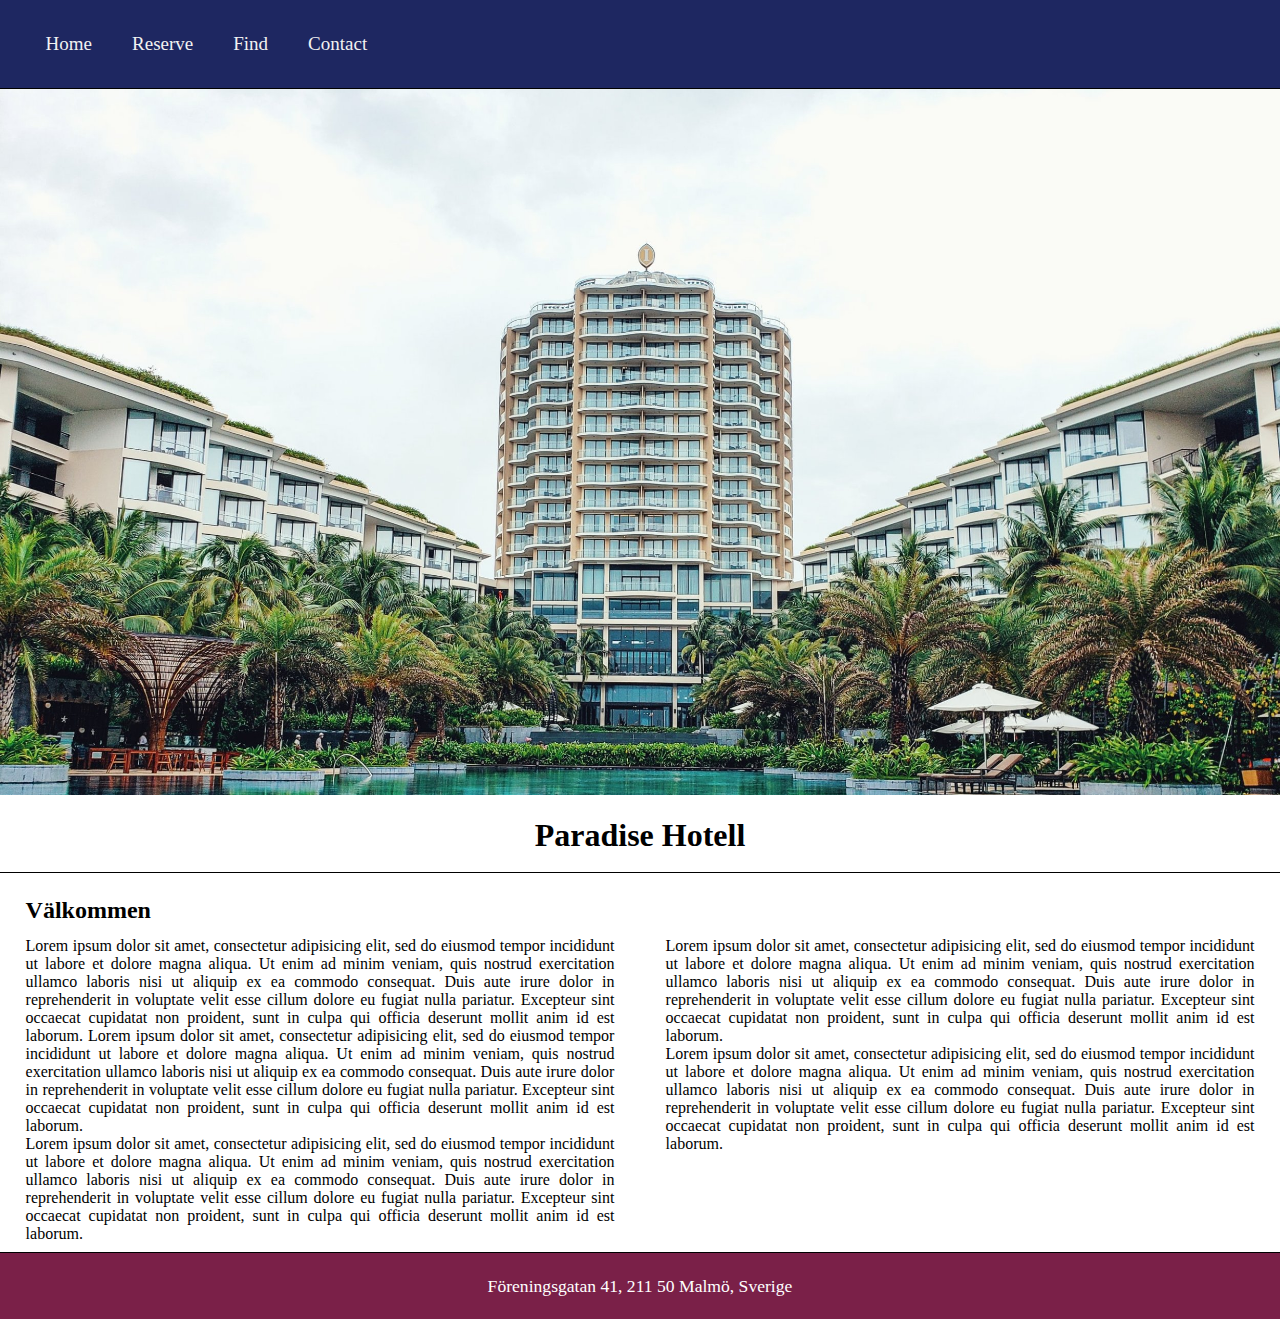
<file: index.html>
<!DOCTYPE html>
<html lang="zxx" dir="ltr">

<head>
  <meta name="description" content="Welcome to Paradise Hotell">
  <meta name="viewport" content="width=device-width, initial-scale=1">
  <meta charset="utf-8">
  <title>Paradise Hotell</title>
  <link rel="stylesheet" href="styles.css">
  <link rel="stylesheet" href="https://cdnjs.cloudflare.com/ajax/libs/font-awesome/4.7.0/css/font-awesome.min.css">
</head>

<body>
  <header>
    <nav class="topnav" id="myTopnav">
      <a href="index.html">Home</a>
      <a href="boka.html">Reserve</a>
      <a href="hitta.html">Find</a>
      <a href="contact.html">Contact</a>
      <a href="javascript:void(0);" class="icon" onclick="myFunction()">
        <i class="fa fa-bars"></i>
      </a>
    </nav>
    <img class="hotell" src="hotel.jpg" alt="">
  </header>

  <main>
    <h1>Paradise Hotell</h1>
    <h2>Välkommen</h2>
    <section class="top">
      <article class="article left">
        <p>Lorem ipsum dolor sit amet, consectetur adipisicing elit, sed do eiusmod tempor incididunt ut labore et dolore magna aliqua. Ut enim ad minim veniam, quis nostrud exercitation ullamco laboris nisi ut aliquip ex ea commodo consequat. Duis
          aute
          irure dolor in reprehenderit in voluptate velit esse cillum dolore eu fugiat nulla pariatur. Excepteur sint occaecat cupidatat non proident, sunt in culpa qui officia deserunt mollit anim id est laborum.
          Lorem ipsum dolor sit amet, consectetur adipisicing elit, sed do eiusmod tempor incididunt ut labore et dolore magna aliqua. Ut enim ad minim veniam, quis nostrud exercitation ullamco laboris nisi ut aliquip ex ea commodo consequat. Duis
          aute irure dolor in reprehenderit in voluptate velit esse cillum dolore eu fugiat nulla pariatur. Excepteur sint occaecat cupidatat non proident, sunt in culpa qui officia deserunt mollit anim id est laborum.</p>
        <p>Lorem ipsum dolor sit amet, consectetur adipisicing elit, sed do eiusmod tempor incididunt ut labore et dolore magna aliqua. Ut enim ad minim veniam, quis nostrud exercitation ullamco laboris nisi ut aliquip ex ea commodo consequat. Duis
          aute irure dolor in reprehenderit in voluptate velit esse cillum dolore eu fugiat nulla pariatur. Excepteur sint occaecat cupidatat non proident, sunt in culpa qui officia deserunt mollit anim id est laborum.</p>
      </article>
      <article class="article right">
        <p>Lorem ipsum dolor sit amet, consectetur adipisicing elit, sed do eiusmod tempor incididunt ut labore et dolore magna aliqua. Ut enim ad minim veniam, quis nostrud exercitation ullamco laboris nisi ut aliquip ex ea commodo consequat. Duis
          aute
          irure dolor in reprehenderit in voluptate velit esse cillum dolore eu fugiat nulla pariatur. Excepteur sint occaecat cupidatat non proident, sunt in culpa qui officia deserunt mollit anim id est laborum.</p>
        <p>Lorem ipsum dolor sit amet, consectetur adipisicing elit, sed do eiusmod tempor incididunt ut labore et dolore magna aliqua. Ut enim ad minim veniam, quis nostrud exercitation ullamco laboris nisi ut aliquip ex ea commodo consequat. Duis
          aute irure dolor in reprehenderit in voluptate velit esse cillum dolore eu fugiat nulla pariatur. Excepteur sint occaecat cupidatat non proident, sunt in culpa qui officia deserunt mollit anim id est laborum.</p>

      </article>
    </section>

  </main>

  <footer>
    Föreningsgatan 41, 211 50 Malmö, Sverige
  </footer>
  <script src="script-nav.js"></script>

</body>

</html>
</file>
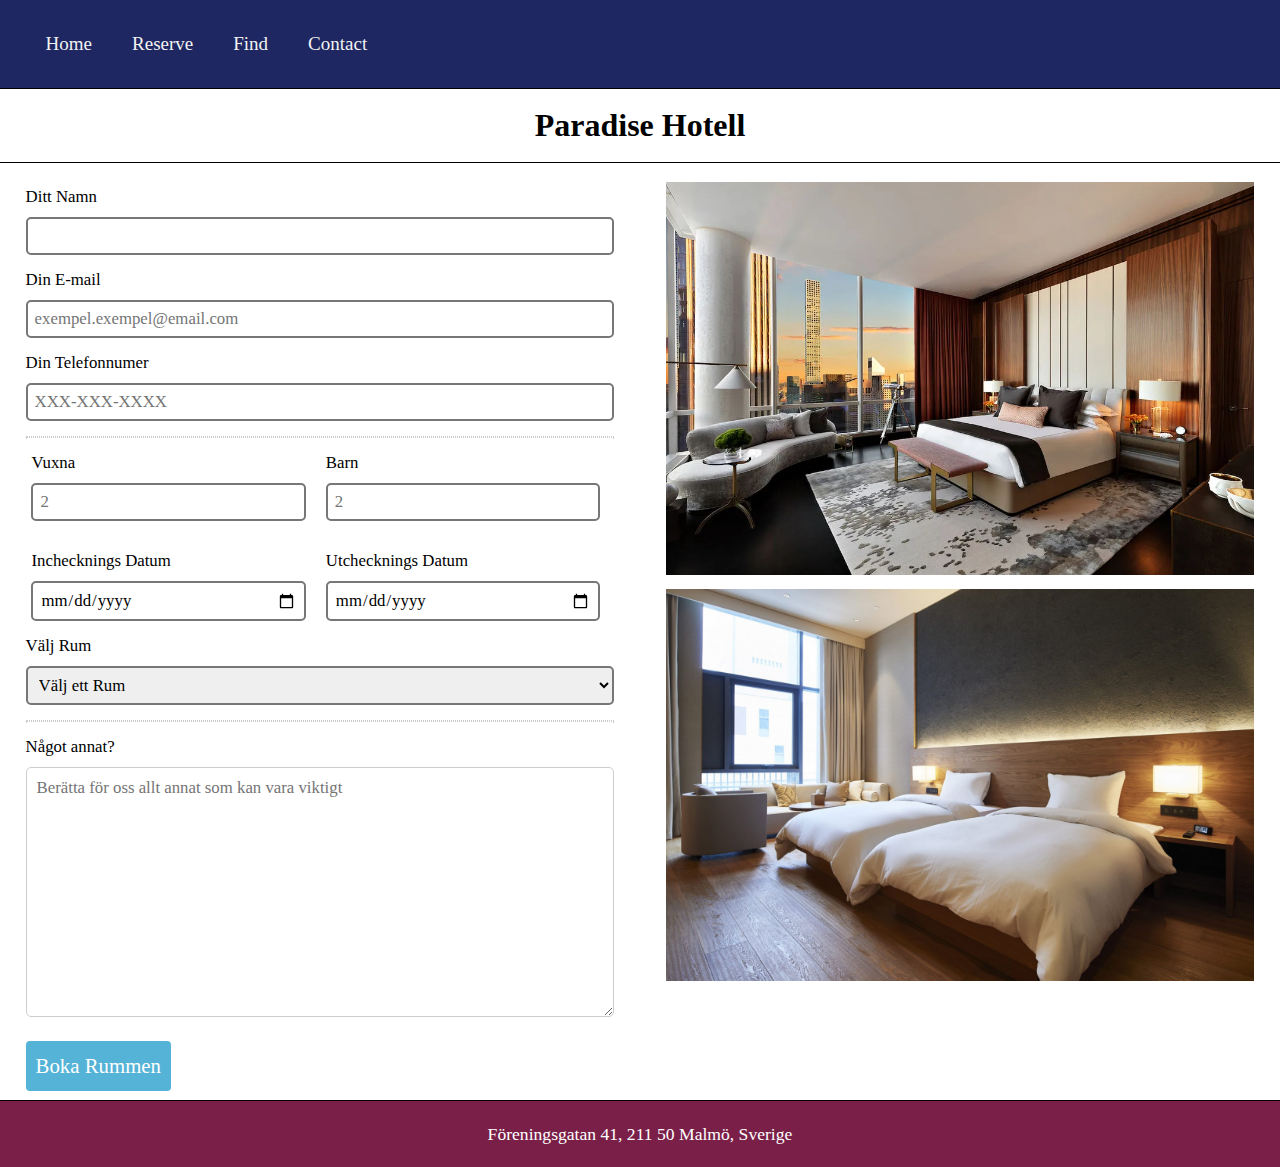
<file: boka.html>
<!DOCTYPE html>
<html lang="zxx" dir="ltr">

<head>
  <meta name="description" content="Welcome to Paradise Hotell">
  <meta name="viewport" content="width=device-width, initial-scale=1">
  <meta charset="utf-8">
  <title>Paradise Hotell</title>
  <link rel="stylesheet" href="styles.css">
  <link rel="stylesheet" href="https://cdnjs.cloudflare.com/ajax/libs/font-awesome/4.7.0/css/font-awesome.min.css">
</head>

<body>
  <header>
    <nav class="topnav" id="myTopnav">
      <a href="index.html">Home</a>
      <a href="boka.html">Reserve</a>
      <a href="hitta.html">Find</a>
      <a href="contact.html">Contact</a>
      <a href="javascript:void(0);" class="icon" onclick="myFunction()">
        <i class="fa fa-bars"></i>
      </a>
    </nav>
  </header>

  <main>
    <h1>Paradise Hotell</h1>
    <section class="top">

      <article class="article left contact">

        <form class="" action="boka.html" method="post">
          <div class="elem-group">
            <label for="name">Ditt Namn</label>
            <input type="text" id="name" name="visitor_name" required value="">
          </div>
          <div class="elem-group">
            <label for="email">Din E-mail</label>
            <input type="email" id="email" name="visitor_email" placeholder="exempel.exempel@email.com" required value="">
          </div>
          <div class="elem-group">
            <label for="phone">Din Telefonnumer</label>
            <input type="tel" id="phone" name="visitor_phone" placeholder="XXX-XXX-XXXX" required value="">
          </div>
          <hr>
          <div class="elem-group inlined">
            <label for="adult">Vuxna</label>
            <input type="number" id="adult" name="total_adults" placeholder="2" min="1" required value="">
          </div>
          <div class="elem-group inlined">
            <label for="child">Barn</label>
            <input type="number" id="child" name="total_children" placeholder="2" min="1" required value="">
          </div>
          <div class="elem-group inlined">
            <label for="checkin-date">Inchecknings Datum</label>
            <input type="date" id="checkin-date" name="checkin" required value="">
          </div>
          <div class="elem-group inlined">
            <label for="checkout-date">Utchecknings Datum</label>
            <input type="date" id="checkout-date" name="checkout" required value="">
          </div>
          <div class="elem-group">
            <label for="room-selection">Välj Rum</label>
            <select id="room-selection" class="" name="room-preference" required>
              <option value="">Välj ett Rum</option>
              <option value="single">Singel</option>
              <option value="double">Dubbel</option>
              <option value="trple">Tredubbel</option>
              <option value="queen">Drottning</option>
              <option value="king">Kung</option>
            </select>
          </div>
          <hr>
          <div class="elem-group">
            <label for="messege">Något annat?</label>
            <textarea id="messege" name="visitor_name" placeholder="Berätta för oss allt annat som kan vara viktigt" required rows="8" cols="80"></textarea>
          </div>
          <button type="submit" name="button">Boka Rummen</button>
        </form>

      </article>

      <article class="article-right">
        <img class="hotel_room" src="hotel_room.webp" alt="hotel">
        <img class="hotel_room" src="hotelroom_2.jpeg" alt="hotel">
      </article>
    </section>

  </main>

  <footer>
    Föreningsgatan 41, 211 50 Malmö, Sverige
  </footer>

  <script src="script-nav.js"></script>
</body>


</html>
</file>
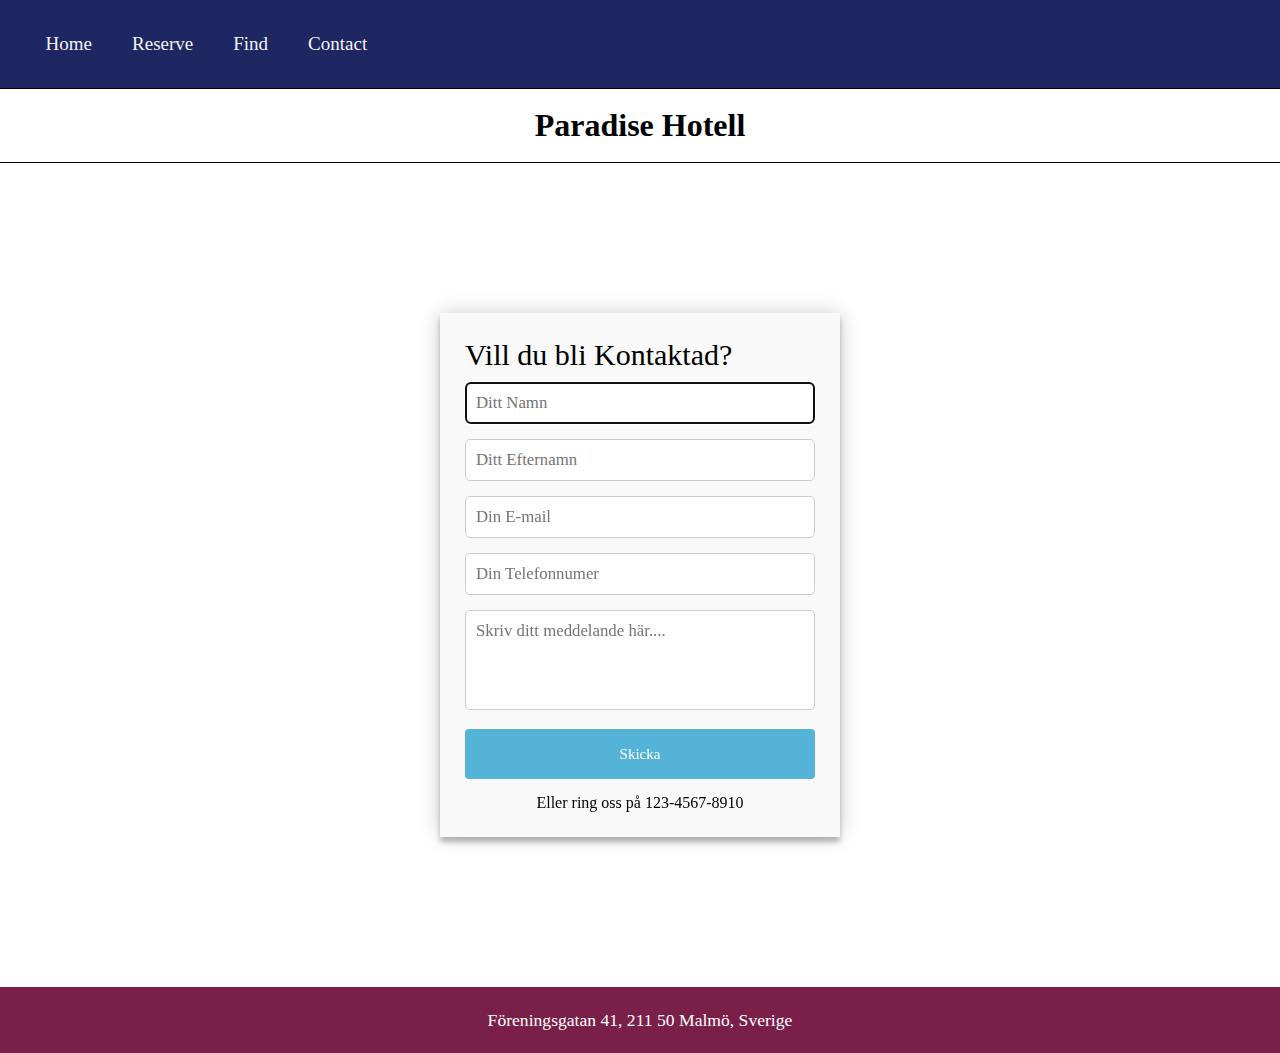
<file: contact.html>
<!DOCTYPE html>
<html lang="zxx" dir="ltr">

<head>
  <meta name="description" content="Welcome to Paradise Hotell">
  <meta name="viewport" content="width=device-width, initial-scale=1">
  <meta charset="utf-8">
  <title>Paradise Hotell</title>
  <link rel="stylesheet" href="styles.css">
  <link rel="stylesheet" href="https://cdnjs.cloudflare.com/ajax/libs/font-awesome/4.7.0/css/font-awesome.min.css">
</head>

<body>
  <header>
    <nav class="topnav" id="myTopnav">
      <a href="index.html">Home</a>
      <a href="boka.html">Reserve</a>
      <a href="hitta.html">Find</a>
      <a href="contact.html">Contact</a>
      <a href="javascript:void(0);" class="icon" onclick="myFunction()">
        <i class="fa fa-bars"></i>
      </a>
    </nav>
  </header>

  <main>
    <h1>Paradise Hotell</h1>
    <section class="top_2">
      <div class="container">
        <form id="contact" class="" action="contact.html" method="post">
          <h3>Vill du bli Kontaktad?</h3>
          <fieldset>
            <input type="text" placeholder="Ditt Namn" tabindex="1" required autofocus>
          </fieldset>
          <fieldset>
            <input type="text" placeholder="Ditt Efternamn" tabindex="2" required>
          </fieldset>
          <fieldset>
            <input type="email" placeholder="Din E-mail" tabindex="3" required>
          </fieldset>
          <fieldset>
            <input type="tel" placeholder="Din Telefonnumer" tabindex="4" required>
          </fieldset>
          <fieldset>
            <textarea placeholder="Skriv ditt meddelande här...." tabindex="5" required></textarea>
          </fieldset>
          <fieldset>
            <button name="submit" type="submit" id="contact-submit" data-submit="...Sending">Skicka</button>
          </fieldset>
          <p class="number">Eller ring oss på 123-4567-8910</p>
        </form>
      </div>
    </section>

  </main>

  <footer>
    Föreningsgatan 41, 211 50 Malmö, Sverige
  </footer>
  <script src="script-nav.js"></script>

</body>

</html>





<!-- <!DOCTYPE html>
<html lang="en" dir="ltr">

<head>
  <meta name="description" content="Welcome to Paradise Hotell">

  <meta charset="utf-8">
  <link rel="stylesheet" href="styles.css">

<body>
  <header>
    <nav>
      <a href="index.html">Home</a>
      <a href="boka.html">Reserve</a>
      <a href="hitta.html">Find</a>
      <a href="contact.html">Contact</a>
    </nav>

  </header>

  <article class="article-right-Contact">
    <p> hello there
    </p>


  </article>

  <article class="article-left-Contact">
    <form class="" action="index.html" method="post">
      <div class="elem group">
        <label for="name">Your name</label>
        <input type="text" id="name" name="" value="">
        ...
      </div>

    </form>
    <main>

    </main>



  </article>


  </main>
  <footer>
    Kontaktinfo
  </footer>
</body> -->
</file>
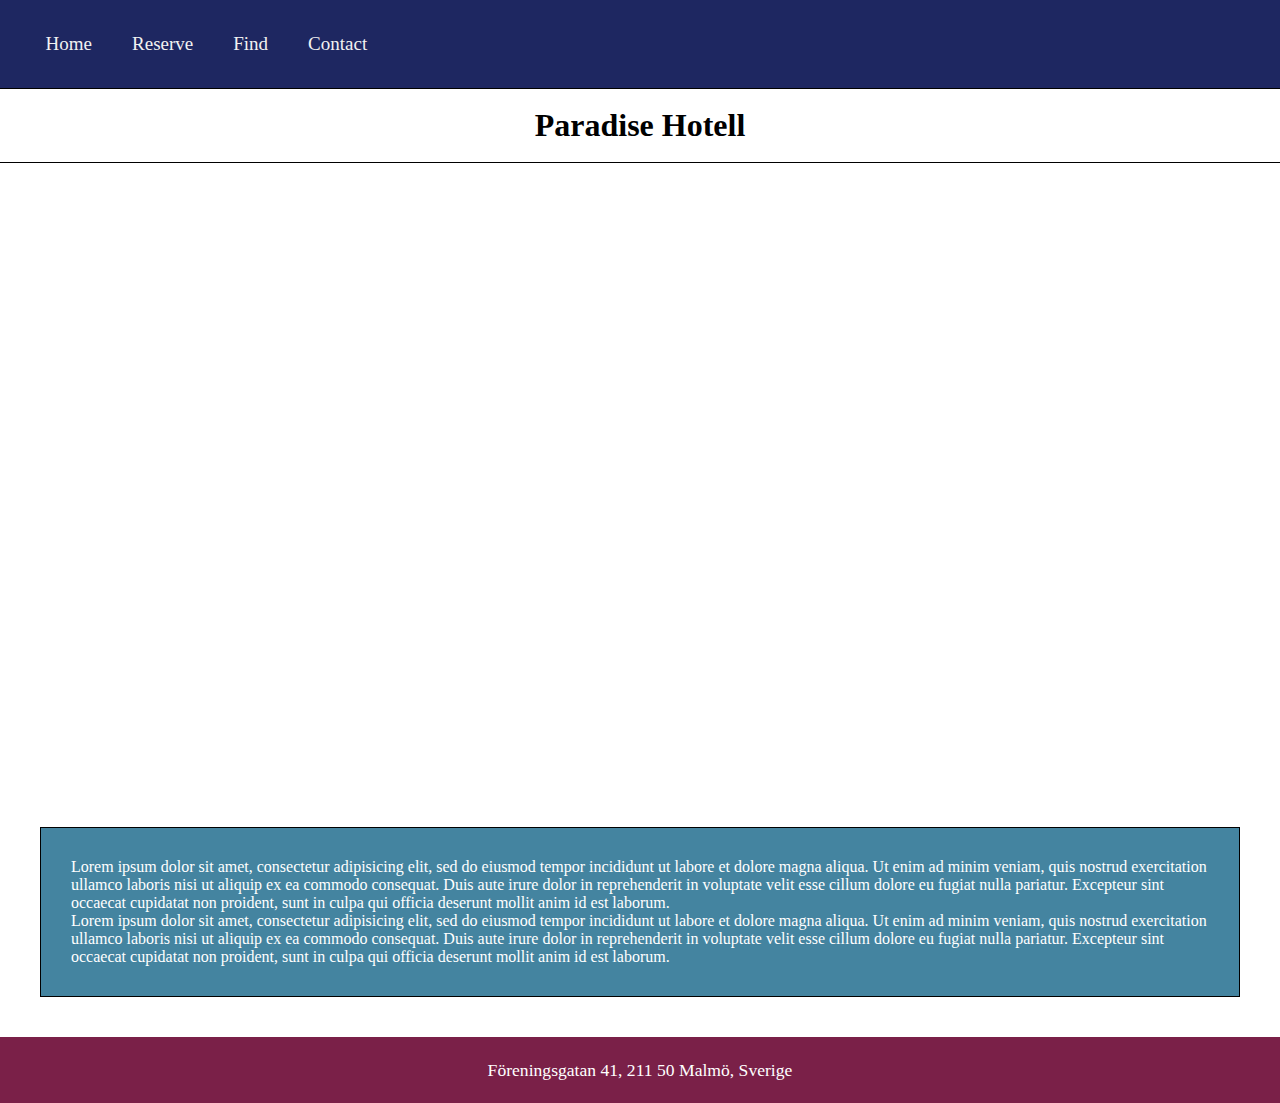
<file: hitta.html>
<!DOCTYPE html>
<html lang="zxx" dir="ltr">

<head>
  <meta name="description" content="Welcome to Paradise Hotell">
  <title>Paradise Hotell</title>
  <meta charset="utf-8">
  <meta name="viewport" content="width=device-width, initial-scale=1">
  <link rel="stylesheet" href="styles.css">
  <link rel="stylesheet" href="https://cdnjs.cloudflare.com/ajax/libs/font-awesome/4.7.0/css/font-awesome.min.css">
  <style>
    iframe {
      width: 100%;
    }
  </style>
</head>

<body>
  <header>
    <nav class="topnav" id="myTopnav">
      <a href="index.html">Home</a>
      <a href="boka.html">Reserve</a>
      <a href="hitta.html">Find</a>
      <a href="contact.html">Contact</a>
      <a href="javascript:void(0);" class="icon" onclick="myFunction()">
        <i class="fa fa-bars"></i>
      </a>
    </nav>
    <h1>Paradise Hotell</h1>
    <section class="top_3">
      <iframe
        src="https://www.google.com/maps/embed?pb=!1m18!1m12!1m3!1d2254.0790678649923!2d13.00851272822013!3d55.600637564536854!2m3!1f0!2f0!3f0!3m2!1i1024!2i768!4f13.1!3m3!1m2!1s0x4653a15892ec60a7%3A0x7ce10f4d52a8394f!2sPauliskolan!5e0!3m2!1ssv!2sse!4v1650032803865!5m2!1ssv!2sse"
        width="600" height="450" style="border:0;" allowfullscreen="" loading="lazy" referrerpolicy="no-referrer-when-downgrade">
      </iframe>
    </section>
  </header>

  <main>
    <section class="bottom_3">
      <p>Lorem ipsum dolor sit amet, consectetur adipisicing elit, sed do eiusmod tempor incididunt ut labore et dolore magna aliqua. Ut enim ad minim veniam, quis nostrud exercitation ullamco laboris nisi ut aliquip ex ea commodo consequat. Duis
        aute irure dolor in reprehenderit in voluptate velit esse cillum dolore eu fugiat nulla pariatur. Excepteur sint occaecat cupidatat non proident, sunt in culpa qui officia deserunt mollit anim id est laborum.</p>
      <p>Lorem ipsum dolor sit amet, consectetur adipisicing elit, sed do eiusmod tempor incididunt ut labore et dolore magna aliqua. Ut enim ad minim veniam, quis nostrud exercitation ullamco laboris nisi ut aliquip ex ea commodo consequat. Duis
        aute irure dolor in reprehenderit in voluptate velit esse cillum dolore eu fugiat nulla pariatur. Excepteur sint occaecat cupidatat non proident, sunt in culpa qui officia deserunt mollit anim id est laborum.</p>
    </section>
  </main>
  <footer>
    Föreningsgatan 41, 211 50 Malmö, Sverige
  </footer>
  <script src="script-nav.js"></script>
</body>

</html>
</file>
<file: styles.css>
/* Index, general */
@import url('https://fonts.googleapis.com/css2?family=Inter:wght@300&family=Playfair+Display&display=swap');

body {
  background-color: hsla(150, 100%, 100%, 0.5);
  margin: 0;
}

footer {
  text-align: center;
  color: white;
  background-color: #7A2048;
  padding: 2.5vh 2vw;
  font-size: 1.1rem;
}

nav {
  text-align: center;
  background-color: #1E2761;
  padding: 3vh 2vw;
  font-size: 1.7rem;
}

h1, nav {
  padding: 2vh 2vw;
}

h2 {
  padding: 0.5vh 2vw;
  margin-bottom: inherit;
  margin-top: revert;
}

h1, nav, article.left, article.right, article.article-right {
  border-bottom: 1px solid;
  margin: 0;
}

nav, footer, h1 {
  text-align: center;
}

article {
  text-align: justify;
  /* border: 1px solid black;
  border-radius: 25px;*/
  margin-right: 0%;
  margin-right: 0%;
  padding: 1vh 2vw;
}

article.bottom {
  border-bottom: 1px solid;
  height: 100px;
  width: 1px;
  margin: 0 auto;
}

img.hotell {
  width: 100%;
  max-width: 100%;
  height: auto;
  object-fit: cover;
}

@media only screen and (min-width: 750px) {
  section.top {
    display: grid;
    grid-template-columns: 1fr 1fr;
  }
}

/* Index End */
/* Reserve */
.hotel_room {
  width: 100%;
  max-width: 100%;
  height: auto;
  margin-top: 10px;
}

article.article_right_contact {
  margin: 0 auto;
  display: flex;
  align-items: center;
  justify-content: center;
}

div.elem-group {
  margin: 15px 0;
}

div.elem-group.inlined {
  width: 49%;
  display: inline-block;
  float: left;
  margin-left: 1%;
}

label {
  display: block;
  font-family: none;
  padding-bottom: 10px;
  font-size: 1.05em;
}

input, select, textarea {
  border-radius: 5px;
  border: 2px solid #777;
  box-sizing: border-box;
  font-size: 1.05em;
  font-family: none;
  width: 100%;
  padding: 7px;
}

div.elem-group.inlined input {
  width: 95%;
  display: inline-block;
}

textarea {
  height: 250px;
}

hr {
  border: 1px dotted #ccc;
}

button {
  height: 50px;
  background: #54b3d6;
  border: none;
  color: white;
  font-size: 1.3em;
  font-family: none;
  border-radius: 4px;
  cursor: pointer;
  padding: 10px;
}

button:hover {
  background: #296E85;
  /*#1E5162*/
  -webkit-transition: background 0.3s ease-in-out;
  -moz-transition: background 0.3s ease-in-out;
  transition: background-color 0.3s ease-in-out;
}

/* Reserve End*/
/* Responsive nav-bar*/
.topnav {
  background-color: #1E2761;
  /* background-color: #333; */
  overflow: hidden;
}

.topnav a {
  box-shadow: inset 0 0 0 0 #FFFFFF;
  color: #FFFFFF;
  margin: 0 -.25rem;
  padding: 0 .25rem;
  transition: color .3s ease-in-out, box-shadow .3s ease-in-out;
  text-decoration: none;
  float: left;
  display: block;
  color: #f2f2f2;
  text-decoration: none;
  text-align: center;
  padding: 15px 24px;
  font-size: 19px;
}

.topnav a:hover {
  box-shadow: inset 100px 0 0 0 #FFFFFF;
  color: #54b3d6
    /* background-color: #ddd;
  color: black; */
}

.topnav a.active {
  background-color: #04AA6D;
  color: white;
}

.topnav .icon {
  display: none;
}

@media screen and (max-width: 600px) {
  .topnav a:not(:first-child) {
    display: none;
  }

  .topnav a.icon {
    float: right;
    display: block;
  }
}

@media screen and (max-width: 600px) {
  .topnav.responsive {
    position: relative;
  }

  .topnav.responsive .icon {
    position: absolute;
    right: 0;
    top: 0;
  }

  .topnav.responsive a {
    float: none;
    display: block;
    text-align: left;
  }
}

/* Responsive nav-bar End*/
/* Hitta */
iframe {
  border-radius: 5px;
  height: 600px;
  padding-left: 40px;
  padding-right: 40px;
}

.top_3 {
  margin-top: 20px;
  margin-bottom: 20px;
}

.bottom_3 {
  border: 1px solid black;
  margin: 40px;
  padding: 30px;
  color: white;
  background-color: #4484A0;
}

/* Hitta End */
/* Boka */
* {
  margin: 0;
  padding: 0;
  box-sizing: border-box;
  -webkit-box-sizing: border-box;
  -moz-box-sizing: border-box;
  -webkit-font-smoothing: antialiased;
  -moz-font-smoothing: antialiased;
  -o-font-smoothing: antialiased;
  text-rendering: optimizeLegibility;
}

#contact body {
  font-family: none;
  font-weight: 100;
  font-size: 16px;
  line-height: 32px;
  color: #000000;
}

.container {
  max-width: 400px;
  width: 100%;
  margin: 0 auto;
  position: relative;
}

#contact {
  background: #F9F9F9;
  padding: 25px;
  margin: 150px 0;
  box-shadow: 0 0 20px 0 rgba(0, 0, 0, 0.2), 0 5px 5px 0 rgba(0, 0, 0, 0.24);
}

#contact h3 {
  display: block;
  font-size: 30px;
  font-weight: 300;
  margin-bottom: 10px;
}

#contact h4 {
  margin: 5px 0 15px;
  display: block;
  font-size: 13px;
  font-weight: 400;
}

#contact fieldset {
  border: medium none;
  margin: 0 0 10px;
  min-width: 100%;
  padding: 0;
  width: 100%;
}

#contact input, textarea {
  width: 100%;
  border: 1px solid #ccc;
  background: #FFF;
  margin: 0 0 5px;
  padding: 10px;
}

#contact textarea {
  height: 100px;
  max-width: 100%;
  resize: none;
}

#contact button {
  cursor: pointer;
  width: 100%;
  border: none;
  background: #54b3d6;
  color: #FFF;
  margin: 0 0 5px;
  padding: 10px;
  font-size: 15px;
}

#contact button:hover {
  background: #296E85;
  /*#1E5162*/
  -webkit-transition: background 0.3s ease-in-out;
  -moz-transition: background 0.3s ease-in-out;
  transition: background-color 0.3s ease-in-out;
}

.number {
  text-align: center;
}

/* Boka End */
</file>
